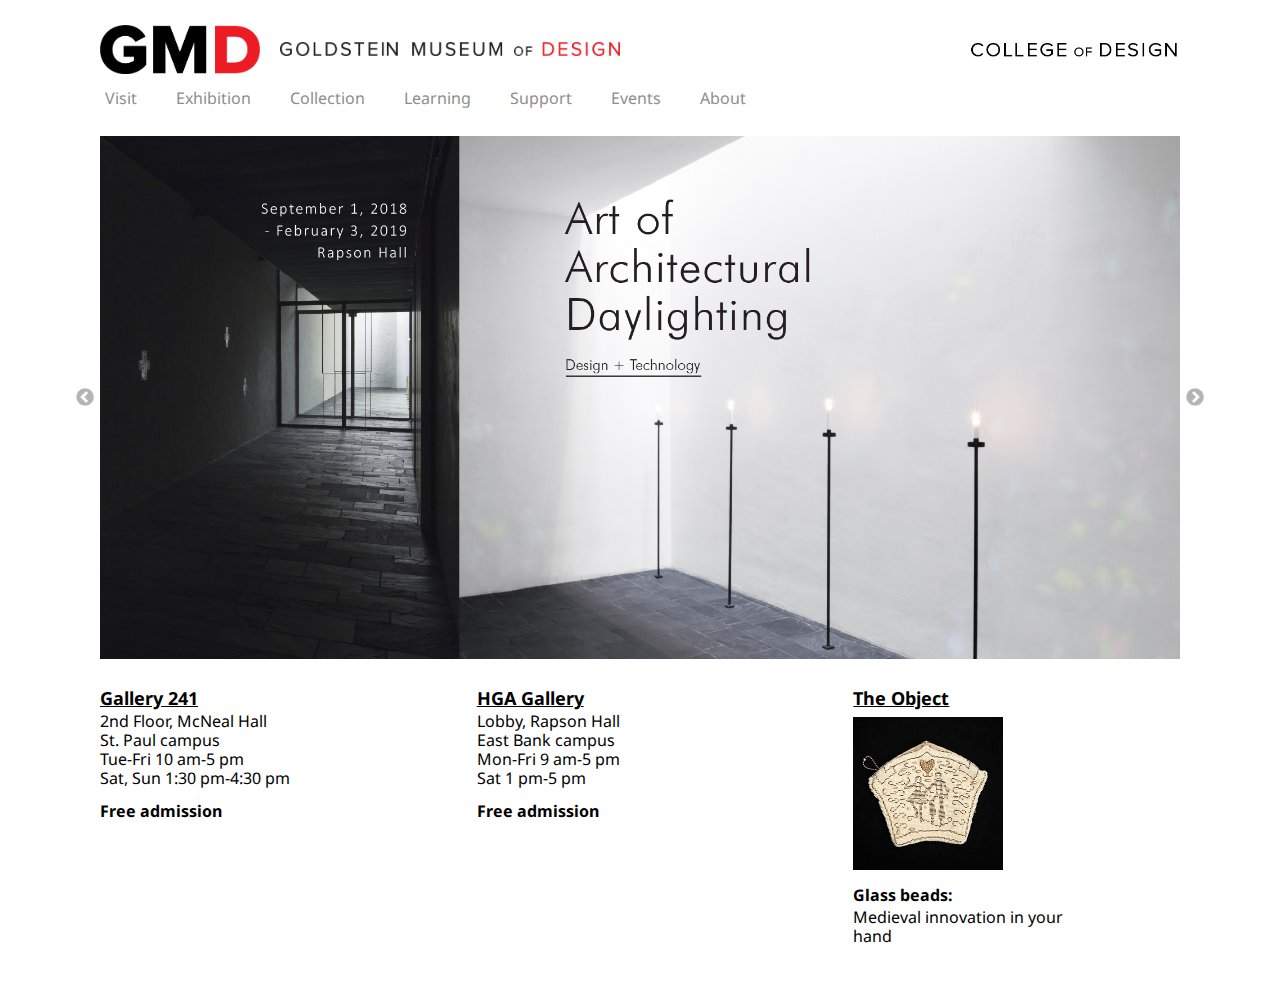
<file: index.html>
<?php
header("Cache-Control: no-cache, must-revalidate"); // HTTP/1.1
header("Expires: Sat, 26 Jul 1997 05:00:00 GMT"); // Date in the past
?>
<!DOCTYPE html>
<html>
	<head>
		<meta charset="UTF-8">
		<meta name="viewport" content="width=device-width, initial-scale=1.0" />
		<!-- CSS Files -->
		<link rel="stylesheet" href="css/reset.css" />
		<link rel="stylesheet" href="css/slick.css" />
		<link rel="stylesheet" href="css/slick-theme.css" />
		<link rel="stylesheet" href="css/app.css" />
		<link href="https://fonts.googleapis.com/css?family=Noto+Sans:400,700" rel="stylesheet">
		<!-- All Javascript/jQuery Files -->
		<script type="text/javascript" src="js/jquery-3.3.1.min.js"></script>
		<script type="text/javascript" src="js/slick.min.js"></script>
		<script type="text/javascript" src="js/script.js"></script>

		<title>GMD</title>

	</head>

	<body>
		<div class="container">
			<div class="logos">
			  <img src="images/cdes_wordmarkWhite.jpg" class="cdes_logo" alt="college of Design" >
				<img src="images/black_red_GMD.png" class="initial_logo" alt="GMD" >
				<img src="images/textlogo2.jpg" class="text_logo" alt="GMD" >
		</div>
	<!-- navigation menu -->
		<div class="menu">
				<img src="images/ham.png" class="h_menu" alt="menu" >
		</div>
		<nav class="nav1">
				<a href="#">Visit</a>
				<a href="exhibitions.html" class="exhibit">Exhibition</a>
				<a href="#">Collection</a>
				<a href="#">Learning</a>
				<a href="#">Support</a>
				<a href="#">Events</a>
				<a href="#">About</a>
		</nav>

		
		<!-- slider -->
		<div class="autoplay">

					<div class="thumb">
						<img src="images/slide_one.jpg" >
					</div>
					<div class="thumb">
							<img src="images/slide_two.png" >
					</div>
					<div class="thumb">
							<img src="images/slide_three.png" >
					</div>
	</div>

	<!-- responsive three columns -->
	<section class="row">
		<div class="column">



	<p class="section">Gallery 241</p>
		<p class="text">2nd Floor, McNeal Hall<br>
	St. Paul campus <br>
	Tue-Fri 10 am-5 pm<br>
	Sat, Sun 1:30 pm-4:30 pm<br></p>
	<p class="title">Free admission</p>

		</div>
		<div class="column">
<p></p>
	<p class="section">HGA Gallery</p>
		<p class="text">Lobby, Rapson Hall<br>
	East Bank campus<br>
	Mon-Fri 9 am-5 pm<br>
	Sat 1 pm-5 pm<br></p>
	<p class="title">Free admission</p>


		</div>
	  <div class="column">
		<p class="section">The Object</p>
		<img src="images/ootw.jpg" class="week_object" alt="object of the week">
		<p class="title">Glass beads:
	</p>
	<p class="text">
	Medieval innovation
	in your hand</p>
		</div>
	</section>

		</div> <!-- end of .container -->

	</body>

</html>
</file>
<file: css/app.css>
/* All CSS styles go here */
/*UMN header starts here*/
* {
  margin: 0;
  padding: 0;
  box-sizing: border-box;
}
body {
  font-family: 'Noto Sans', sans-serif;
  color:black;
  position: relative;
  padding: 0px;
}

.container{
  width:100%;
  height:100%;
}

/* Mobile Styles */
@media  screen and (max-width: 400px) {
    
    .container {
      padding: 10px 12px 70px  12px;
    }
    .cdes_logo {
      display: none;
    }
    .text_logo {
      display: none;
    }
    .initial_logo {
      width: 30%;
    }
    .menu {
      display:inline-block;
      float:right;
      padding-top:5px;
	
    }
	
   .nav1{
      display: none;
      float: none;
    }

    .slick-prev, .slick-next{
      visibility: hidden;
    }



  }



/* Tablet Styles */
@media  screen and (min-width: 401px) and (max-width: 1060px) {
   
    .container {
      padding: 20px  45px 70px  45px;
    }
    .menu {
		
        display:block;
        float:right;
    }
    .cdes_logo {
      display: none;
    }
    .text_logo {
      display: none;
    }
    .nav1 {
      display: none;
    }
    .initial_logo {
      display:block;
    }
    .slick-prev, .slick-next{
      visibility: hidden;
    }

}

/* Desktop Styles */
@media screen and (min-width: 1061px) {
    .container {
      padding: 25px  100px 70px  100px;
    }
    .menu {
      display: none;
    }
    .small_nav {
     flex-direction: row;
    }

}
/*Resoponsive Three Columns Styles*/
@media screen and (max-width: 800px) {
  .row .column {
		margin-bottom: 5px;
    flex-basis: 40%;
		&:nth-last-child(2) {
			margin-right: 0;
		}
		&:last-child {
			flex-basis: 100%;
			margin: 0;
		}
	}
}

@media screen and (max-width: 680px) {
	.row .column {
		flex-basis: 100%;
		margin: 0 0 5px 0;
	}
}
/* End of @media */

/* Logos and Navigation Styles */
.logos {
  padding: 0;
}

.logos, a {
  text-decoration: none;
  }

.initial_logo {
  border-bottom: none;
  width: 160px;
  float: left;
  padding: 0;
  position:relative;
	z-index: 2;
}

.cdes_logo {
  border-bottom: none;
  width: 230px;
  float: right;
  padding: 9px 0px 0 20px;

}

.text_logo {
  border-bottom: none;
  width: 370px;
  float: left;
  padding: 17px 10px 0 20px;
}

.h_menu {
  border-bottom: none;
  width: 45px;
  padding: 0;
}
 

.nav1{
  position: relative;
  z-index: 1;
  margin-top: 50px;
}

.nav1 a {
    display: inline-block;
    margin: 15px 30px 0 5px;
    text-decoration: none;
    color:#8E8D8D;
  }

.nav1 a:hover {
  color:#000;
    }

.nav2{
      position: relative;

      padding-top: 15px;
      clear:both;
    }

.nav2 a {
        display: inline-block;
        margin: 15px 10px 0 5px;
        text-decoration: none;
        color:#8E8D8D;
      }

.nav2 a:hover {
      color:#FF0000;
        }

.small_nav {
  position:absolute;
  clear:both;
  top:80px;
   display: flex;
   flex-direction: column;
   align-items: center;

   background-color: #fff;
   width:100%;
   height:100%;
   z-index: 1;
  }

  .small_nav a{
  padding-top:10px;
    }



/*Image Slider*/
.label_slide .slick-prev {
	visibility: hidden;
}

.label_slide .slick-next {
	visibility: hidden;
}

.autoplay{
  position:relative;
  display:block;
  top: 30px;
  justify-content: left;
  clear:both;
  width:100%;
}
.thumb img{
  width: 100%;
}

.slick-prev, .slick-next{
  background:#ffffff;
  color:#9c9c9c;
}

.slick-prev:before,
  .slick-next:before {
    color: #9c9c9c;
  }
/*Resoponsive Three Columns*/
.column {
flex: 1;
	margin: 5px 50px 15px 0;
}

.column:first-child { 
	margin-left: 0 !important; 
}
.column:last-child {
	margin-right: 0 !important; 
}

.row {
width: 100%;
display:flex;
flex-flow: row wrap;
justify-content: left;
margin: 5px 0;
position:relative;
top:40px;

}

/*Text styles*/
.text{
  font-size: 16px;
  width: 250px;
    padding-top: 5px;
    line-height:19px;
}

.title{
  font-weight:bold;
  font-size: 16px;
  width: 250px;
  padding-top: 15px;
}

.text2{
  font-size: 15px;
  width: 250px;
    padding-top: 5px;
    line-height:17px;
}

.title2{
  font-weight:bold;
  font-size: 14px;
  width: 250px;
  padding-top: 15px;
}

.section{
  font-weight:bold;
  font-size: 18px;
  width: 250px;
    padding-top: 10px;
    text-decoration: underline;
}

.week_object{
width: 150px;
padding-top: 10px;
}

.toggle_text{
  font-size: 15px;
  width: 250px;
  padding-top: 5px;
  line-height:19px;
  display:none;

}

.toggle_title {cursor: pointer;
  font-weight:bold;
  font-size: 17px;
  width: 250px;
    padding-top: 10px;
    text-decoration: underline;
}

.show{
width: 100%;
height: auto;
padding-top: 10px;

}
/*UMN footer*/
.UMNfooter{
	
	position: relative;
}

hr {
    display: block;
    margin-top: 0.5em;
    margin-bottom: 0.5em;
    margin-left: auto;
    margin-right: 5em;
    border-style: inset;
    border-width: 5px;

}
</file>
